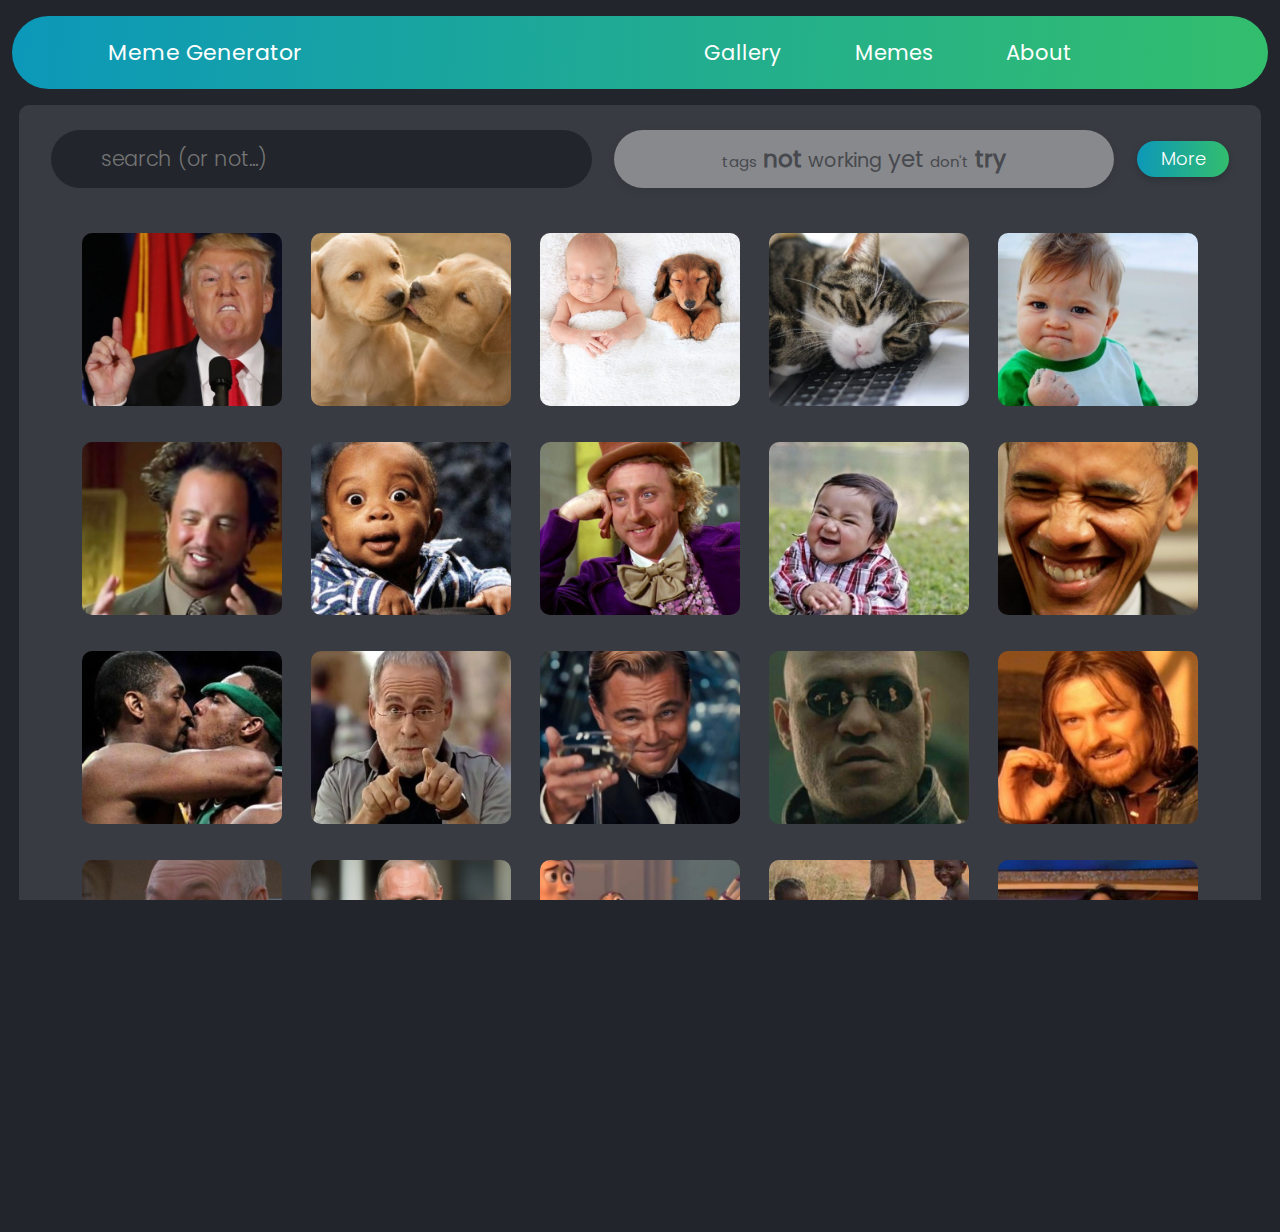
<file: index.html>
<!DOCTYPE html>
<html lang="en">

<head>
    <meta charset="UTF-8">
    <meta name="viewport" content="width=device-width, initial-scale=1.0">
    <link rel="stylesheet" href="style/main.css">
    <link rel="stylesheet" href="style/helpers.css">
    <link rel="stylesheet" href="style/fonts.css">
    <link rel="stylesheet" href="https://cdnjs.cloudflare.com/ajax/libs/font-awesome/4.7.0/css/font-awesome.min.css">
    <title>Meme generator</title>

</head>

<body onload="onInit()">


    <header class="main-header flex-between">

        <div class="main-logo"> <a href="">Meme Generator</a></div>


        <nav class="main-nav clean-list flex">
            <li><a href="index.html">Gallery</a></li>
            <li><a href="index.html">Memes</a></li>
            <li><a href="index.html">About</a></li>
        </nav>

        <a class="hamburger-menu" onclick="onToggleMenu()">
            <i class="fa fa-bars"></i>
        </a>


    </header>

    <main class="main-content gallery-container">

        <nav class="mobile-nav clean-list">
            <li><a href="index.html">Gallery</a></li>
            <li><a href="index.html">Memes</a></li>
            <li><a href="index.html">About</a></li>
        </nav>


        <section class="gallery-search flex-between">
            <input class="search" type="text" id="search" name="search" placeholder="search (or not...)" />
            <img class="search-icon" src="icons/search.png" alt="">
            <div class="tags">
                <span>tags</span> <b>not</b> <small>working</small> yet <span>don't</span> <b>try</b>
            </div>
            <button class="more">More</button>
        </section>


        <section class="gallery-grid">
        </section>

    </main>


    <div class="editor-content">
        <section class="editor-container flex">

            <!-- <img class="background" src="background/background.png" alt=""> -->

            <div class="canvas-container">
                <canvas id="canvas" height="500" width="500"></canvas>
            </div>

            <div class="editor flex">

                <button class="btn-exit-text" onclick="onCloseCanvas()">X</button>

                <label for="user-text"></label>
                <input type="text" id="user-text" name="user-text" maxlength=23, onfocus="this.value=''"
                    placeholder="Your text" oninput="onSetMemeText(event, this.value)" />



                <div class="title-controller flex-between">
                    <button title="Switch line" class="switch-line" onclick="onChangeArrow()"></button>
                    <button title="Add line" class="btn-add-sentence" onclick="onAddLine()"></button>
                    <button title="Delete" class="btn-delete-line" onclick="onDeleteLine()"></button>
                </div>

                <input type="range" class="volume" id="volume" name="volume" min="30" max="80" oninput="onSetFontSize(this.value)">

                <div class="grid-font-editor">
                    <button title="Text up" class="line-up" onclick="onMoveText(-6)">
                        <button title="Text down" class="line-down" onclick="onMoveText(6)">
                            <button title="Align left" class="btn-align-left" onclick="onAlignText('left')"></button>
                            <button title="Align center" class="btn-align-center"
                                onclick="onAlignText('center')"></button>
                            <button title="Align right" class="btn-align-right" onclick="onAlignText('right')"></button>
                            <!-- -------------------------------- -->

                            <select title="Select font" class='select-font' name="select-font"
                                onchange='onFontChange(this.value)'>
                                <option>Impact</option>
                                <option>Arial</option>
                                <option>Comic</option>
                                <option>cursive</option>
                                <option>Verdana</option>
                                <option>Times New Roman</option>
                                <option>Serif</option>
                                <option>sans-serif</option>
                                <option>Georgia</option>
                                <option>Tahoma</option>
                            </select>



                            <label for="change-outline" title="Outline color">
                                <input type="color" title="Outline color" id="change-outline" name="change-outline"
                                    onchange="onOutlineChange(value)"></button>
                        </label>

                        <label for="change-color" title="Text color">
                            <input type="color" id="change-color" name="change-color" value="#000000"
                                onchange="onColorChange(value)"></button>
                    </label>
                </div>

                <!-- <div class="stickers"></div> -->

                <div class="socials-controller flex">

                    <button class="btn-share"><a href="" onclick="shareMeme(this)"><i class="fa fa-share-alt"></i>
                            Share</a></button>

                    <button class="btn-download"><a href="#" onclick="downloadCanvas(this)" download=""><i
                                class="fa fa-download"></i> Download</a></button>
                </div>

            </div>


        </section>
    </div>

    <footer class="main-footer flex">
        <div class="footer-container">
            <small class="flex">All rights reserved 2020</small>
            <ul class="footer-social flex-around clean-list">
                <li class="social"><i class="fa fa-facebook"></i></li>
                <li class="social"><i class="fa fa-twitter"></i></li>
                <li class="social"><i class="fa fa-instagram"></i></li>
            </ul>
        </div>

    </footer>



    <script src="js/services/meme-service.js"></script>
    <script src="js/meme-controller.js"></script>
</body>

</html>
</file>
<file: style/main.css>
* {
    box-sizing: border-box;
}

/*--------------- BASIC ---------------*/

body, html {
    overflow-x: hidden;
    color: #606060;
    font-family: poppinsR, sans-serif;
    font-size: 1rem;
    background-color: #22252c;
    height: 100%;
    max-width: 100%;
    margin: 0;
}

a, button {
    text-decoration: none;
    color: inherit;
    cursor: pointer;
}

img {
    width: 100%;
}

.hide {
    display: none;
}

main {
    display: block;
}

.editor-content {
    display: none;
}

/*--------------- MAIN ---------------*/

/*--------------- header area ---------------*/

.main-header {
    /* max-width: 1257PX; */
    margin: 0 auto;
    padding: 0 1rem;
    max-width: 78.562rem;
    background-color: #fff;
    text-align: center;
    height: 4.562rem;
    border-radius: 2.31rem;
    background-color: #5970c1;
    background-image: linear-gradient(-86deg, #33be6d 0%, #0c98b9 100%);
    margin-top: 1rem;
    margin-bottom: 1rem;
    color: #fff;
    font-size: 1.375em;
}

.main-header .main-logo {
    margin-left: 5rem;
}

.main-header .main-nav {
    max-width: 31.25rem;
    margin-right: 10rem;
}

.main-header .main-nav li {
    font-size: 1.3125rem;
    padding: 0px 21px 0px 21px;
    margin-left: 31.5px;
}

.main-header .main-nav li:hover {
    color: #21ac91;
    background-color: #fefefe;
    box-shadow: 0 3px 6px 1px rgba(0, 0, 0, 0.15);
    border-radius: 20px;
}

/*--------------- hamburger ---------------*/

.main-header .hamburger-menu {
    display: none;
    font-size: 2rem;
}

.mobile-nav li {
    display: flex;
    justify-content: center;
    background-color: rgba(182, 181, 175, 0.438);
    border-radius: 10px;
    margin: 5px;
    color: #383b42;
    font-size: 1.5em;
    padding: 20px
}

.mobile-nav li:hover {
    background-color: #ddd;
    color: black;
}

nav.mobile-nav {
    display: none;
}

/*--------------- main-content ---------------*/

.main-content {
    flex-direction: column;
    margin: 0 auto;
    max-width: 77.687rem;
    padding: 25px 32px 32px 32px;
    border-radius: 10px;
    background-color: #383b42;
    margin-bottom: 40px;
}

.gallery-search {
    margin-bottom: 45px;
}

.gallery-search .search {
    position: relative;
    width: 541px;
    height: 58px;
    border-radius: 29px;
    border: none;
    outline: none;
    padding: 20px 26px 20px 50px;
    font-family: poppinsL, sans-serif;
    font-size: 1.3rem;
    color: #fff;
    background-color: #22252c;
}

.gallery-search .search-icon {
    position: relative;
    z-index: 2;
    display: none;
    left: -55px;
    height: 30px;
    width: 30px;
}

.gallery-search .tags {
    padding: 12px;
    font-size: 23px;
    text-align: center;
    width: 500px;
    height: 58px;
    box-shadow: 0 3px 6px 1px rgba(0, 0, 0, 0.15);
    border-radius: 29px;
    background-color: #fefefe;
    opacity: 0.4;
}

.gallery-search .tags span {
    font-size: 15px;
}

.gallery-search .more {
    cursor: pointer;
    width: 92px;
    height: 36px;
    font-size: 18px;
    font-family: poppinsL, sans-serif;
    color: #fefefe;
    box-shadow: 0 3px 6px 1px rgba(0, 0, 0, 0.15);
    border: none;
    outline: none;
    border-radius: 18px;
    background-color: #fefefe;
    background-image: linear-gradient(-86deg, #33be6d 0%, #0c98b9 100%);
}

/*--------------- grid area ---------------*/

.gallery-grid {
    display: grid;
    width: 100%;
    grid-gap: 29px;
    grid-template-columns: repeat(auto-fit, minmax(200px, 200px));
    justify-content: center;
    margin: 0 auto;
}

.gallery-img img {
    border-radius: 10px;
    position: relative;
    width: 200px;
    height: 173px;
    object-fit: cover;
}

.gallery-img img:hover {
    cursor: pointer;
    box-shadow: 0px 1px 10px #fffffe;
    transition: box-shadow 0.3s;
}

/*--------------- footer ---------------*/

.main-footer {
    flex-direction: column;
    max-width: 100%;
    height: 100px;
    margin-bottom: 20px;
}

.footer-social {
    width: 200px;
    flex-direction: row;
    justify-content: space-around;
}

.footer-social .social i {
    margin-top: 30px;
    cursor: pointer;
    display: flex;
    justify-content: center;
    align-items: center;
    height: 40px;
    width: 40px;
    border-radius: 50%;
    padding: 3px;
    font-size: 30px;
    background-color: #fefefe;
    opacity: 0.4;
}

/*--------------- MEME EDITOR ---------------*/

.editor-container {
    flex-wrap: wrap;
    height: 700px;
    gap: 90px;
    display: none;
}

#canvas {
    /* height: 500px; */
    width: 100%;
    border: 6px solid rgba(235, 238, 243, 0.09);
    border-radius: 30px;
    /* display: block; */
}

.editor {
    flex-direction: column;
    width: 32.8125em;
    height: 31.25em;
    border-radius: 30px;
    padding: 24px 40px;
    background-color: rgba(235, 238, 243, 0.11);
}

.btn-exit-text {
    margin-bottom: 20px;
}

#user-text {
    padding: 0.625rem;
    font-size: 1.5625rem;
    text-align: center;
    max-width: 27.8125rem;
    height: 3.5625rem;
    box-shadow: 1px 5px 0 #bbc4d1, inset 0 5px 0 #ffffff;
    border-radius: 1.75rem;
    background-color: #ebeef3;
    border: none;
    outline: none;
    margin-bottom: 1.5625rem;
}

input .focus-text {
    background-color: red;
}

.title-controller {
    margin-bottom: 25px;
    width: 214px;
}

.title-controller button {
    width: 58px;
    height: 53px;
    border-radius: 10px;
    background-color: #ebeef3;
    border: none;
    outline: none;
}

.title-controller .switch-line {
    background: url(../icons/upDownArrow.png) no-repeat center, linear-gradient(-38deg, #66c4dc 0%, #40b1ce 50%, #0c98bb 100%);
    box-shadow: 1px 5px 0 #048b97, inset 0 5px 0 rgba(255, 255, 255, 0.58);
}

.title-controller .btn-add-sentence {
    box-shadow: 1px 5px 0 #015d33, inset 0 5px 0 rgba(255, 255, 255, 0.58);
    background: url(../icons/add.png) no-repeat center, linear-gradient(-38deg, #42eb5c 0%, #37b34a 100%);
}

.title-controller .btn-delete-line {
    box-shadow: 1px 5px 0 #8c0606, inset 0 5px 0 rgba(255, 255, 255, 0.58);
    background: url(../icons/delete.png) no-repeat center, linear-gradient(-38deg, #cf1d37 0%, #cf1d37 1%, #f05036 100%);
}

.title-controller button:hover {
    border: 2px solid #2a2a2a;
    box-shadow: 1px 5px 0 #e9e9e96c, inset 0 5px 0 rgba(255, 255, 255, 0.58);
}

.title-controller button:active {
    box-shadow: 1px 5px 0 #2a2a2a, inset 0 5px 0 rgba(255, 255, 255, 0.58);
}

.grid-font-editor button {
    box-shadow: 1px 5px 0 rgba(92, 92, 92, 0.55), inset 0 5px 0 rgba(255, 255, 255, 0.58);
    border-radius: 0.625em;
    background-color: #ffffff;
    border: none;
    outline: none;
}

.grid-font-editor button:hover {
    border: 2px solid #2a2a2a;
    box-shadow: 1px 5px 0 #e9e9e96c, inset 0 5px 0 rgba(255, 255, 255, 0.58);
}

.grid-font-editor button:active {
    box-shadow: 1px 5px 0 #2a2a2a, inset 0 5px 0 rgba(255, 255, 255, 0.58);
}

.grid-font-editor {
    display: grid;
    max-width: 27.8125rem;
    height: 9.4375rem;
    grid-template-columns: 1fr 1fr 1fr 1fr 1fr;
    grid-template-rows: 1fr 1fr;
    gap: 2.125em 1.1875em;
    grid-template-areas: 'up down left center right' 'font font font outline color';
    color: antiquewhite;
    border-radius: 15px;
    background-color: #19a59f;
    padding: 0.6875rem 1rem;
    margin-bottom: 22px;
}

.line-up {
    background: url(../icons/upArrow.png) no-repeat center;
    grid-area: up;
}

.line-down {
    background: url(../icons/dounArrow.png) no-repeat center;
    grid-area: down;
}

.btn-align-left {
    background: url(../icons/left.png) no-repeat center;
    grid-area: left;
}

.btn-align-center {
    background: url(../icons/center.png) no-repeat center;
    grid-area: center;
}

.btn-align-right {
    background: url(../icons/right.png) no-repeat center;
    grid-area: right;
}

.select-font {
    grid-area: font;
    /* height: 3.4375em; */
    border: none;
    padding: 5px 30px;
    font-size: 1.28em;
    text-transform: uppercase;
    font-family: poppinsMedium, sans-serif;
    box-shadow: 1px 5px 0 rgba(92, 92, 92, 0.55), inset 0 5px 0 rgba(255, 255, 255, 0.58);
    border-radius: 10px;
    outline: none;
}

label[for="change-outline"]:hover {
    border: 4px solid #065a56;
}

label[for="change-outline"]:active {
    box-shadow: 1px 5px 0 rgba(2, 2, 2, 0.55), inset 0 5px 0 rgba(255, 255, 255, 0.58);
}

label[for="change-outline"] {
    grid-area: outline;
    appearance: none;
    background: url(../icons/outLine.png) no-repeat center, white;
    box-shadow: 1px 5px 0 rgba(92, 92, 92, 0.55), inset 0 5px 0 rgba(255, 255, 255, 0.58);
    border-radius: 10px;
    background-color: #ffffff;
    border: none;
}

[name="change-outline"] {
    padding: 0;
    border: none;
    visibility: hidden;
}

label[for="change-color"]:hover {
    border: 4px solid #065a56;
}

label[for="change-color"]:active {
    box-shadow: 1px 5px 0 rgba(2, 2, 2, 0.55), inset 0 5px 0 rgba(255, 255, 255, 0.58);
}

label[for="change-color"] {
    grid-area: color;
    appearance: none;
    background: url(../icons/color.png) no-repeat center, white;
    box-shadow: 1px 5px 0 rgba(92, 92, 92, 0.55), inset 0 5px 0 rgba(255, 255, 255, 0.58);
    border-radius: 10px;
    background-color: #ffffff;
    border: none;
    outline: none;
}

[name="change-color"] {
    padding: 0;
    border: none;
    visibility: hidden;
}

.socials-controller {
    gap: 1.6875rem;
}

.btn-share {
    width: 13.3125rem;
    height: 3.1875rem;
    box-shadow: 1px 6px 0 #165c9c;
    border-radius: 15px;
    background-color: #1e7cd3;
    border: none;
    outline: none;
    color: #ffffff;
    font-size: 22px;
    font-family: poppinsR;
}

.btn-download {
    width: 13.3125rem;
    height: 3.1875rem;
    box-shadow: 1px 6px 0 #632687;
    border-radius: 15px;
    background-color: #8f44bb;
    border: none;
    outline: none;
    color: #ffffff;
    font-size: 22px;
    font-family: poppinsR;
}

.socials-controller button:hover {
    border: 2px solid #2a2a2a;
    box-shadow: 1px 5px 0 #e9e9e96c, inset 0 5px 0 rgba(255, 255, 255, 0.58);
}

.socials-controller button:active {
    box-shadow: 1px 5px 0 #2a2a2a, inset 0 5px 0 rgba(255, 255, 255, 0.58);
}

/*--------------- MEDIA QUERIES ---------------*/

@media (max-width: 1200px) {
    body {
        margin: 1rem;
    }
    .gallery-search>* {
        margin: 10px;
    }
    .main-header .main-nav {
        margin-right: 6rem;
        transition: margin-right 0.3s;
    }
    .main-header {
        margin-bottom: 50px;
    }
    .editor-container {
        gap: 40px;
    }
}

@media (max-width: 840px) {
    .main-header {
        margin-bottom: 30px;
    }
    .main-header .main-nav {
        margin-right: 5rem;
        transition: margin-right 0.3s;
    }
    .main-header .main-nav li {
        display: none;
    }
    .main-header .hamburger-menu {
        display: block;
        margin-right: 50px;
    }
    nav.mobile-nav {
        display: none;
    }
    .gallery-search {
        flex-direction: column;
    }
    .socials-controller {
        display: none;
    }
    .btn-exit-text {
        display: none;
    }
    .footer-container {
        display: none;
    }
    .gallery-search .search {
        width: 450px;
    }
    .gallery-search .tags {
        width: 450px;
    }
    .main-header {
        padding: 0px;
    }
    .main-header .main-logo {
        margin-left: 3rem;
    }
    .main-header a {
        font-size: 18px;
    }
    .gallery-search {
        margin-bottom: 20px;
    }
    .gallery-search .search {
        width: 325px;
    }
    .gallery-search .tags {
        width: 325px;
    }
    .gallery-search .more {
        display: none;
    }
    .editor {
        width: 23.875rem;
        height: 23.875rem;
        border-radius: 1.875rem;
        padding: 1.5rem 2.5rem;
        background-color: rgba(235, 238, 243, 0.11);
    }
    .editor-container {
        gap: 20px;
    }
    .btn-download {
        display: none;
    }
    .btn-share {
        display: none;
    }
}
</file>
<file: style/helpers.css>
/*--------------- HELPERS ---------------*/

/*--------------- flex helpers ---------------*/

.flex {
    display: flex;
    justify-content: center;
    align-items: center;
}

.flex-around {
    display: flex;
    justify-content: space-around;
    align-items: center;
}

.flex-between {
    display: flex;
    justify-content: space-between;
    align-items: center;
}

/*--------------- list-helpers ---------------*/

.clean-list {
    list-style-type: none;
    margin: 0;
    padding: 0;
}
</file>
<file: style/fonts.css>
/*--------------- Fontface ---------------*/

@font-face {
    font-family: poppinsR;
    src: url(../fonts/poppins/Poppins-Regular.ttf);
}

@font-face {
    font-family: poppinsL;
    src: url(../fonts/poppins/Poppins-Light.ttf);
}

@font-face {
    font-family: poppinsXB;
    src: url(../fonts/poppins/Poppins-ExtraBold.ttf);
}

@font-face {
    font-family: poppinsSB;
    src: url(../fonts/poppins/Poppins-SemiBold.ttf);
}
</file>
